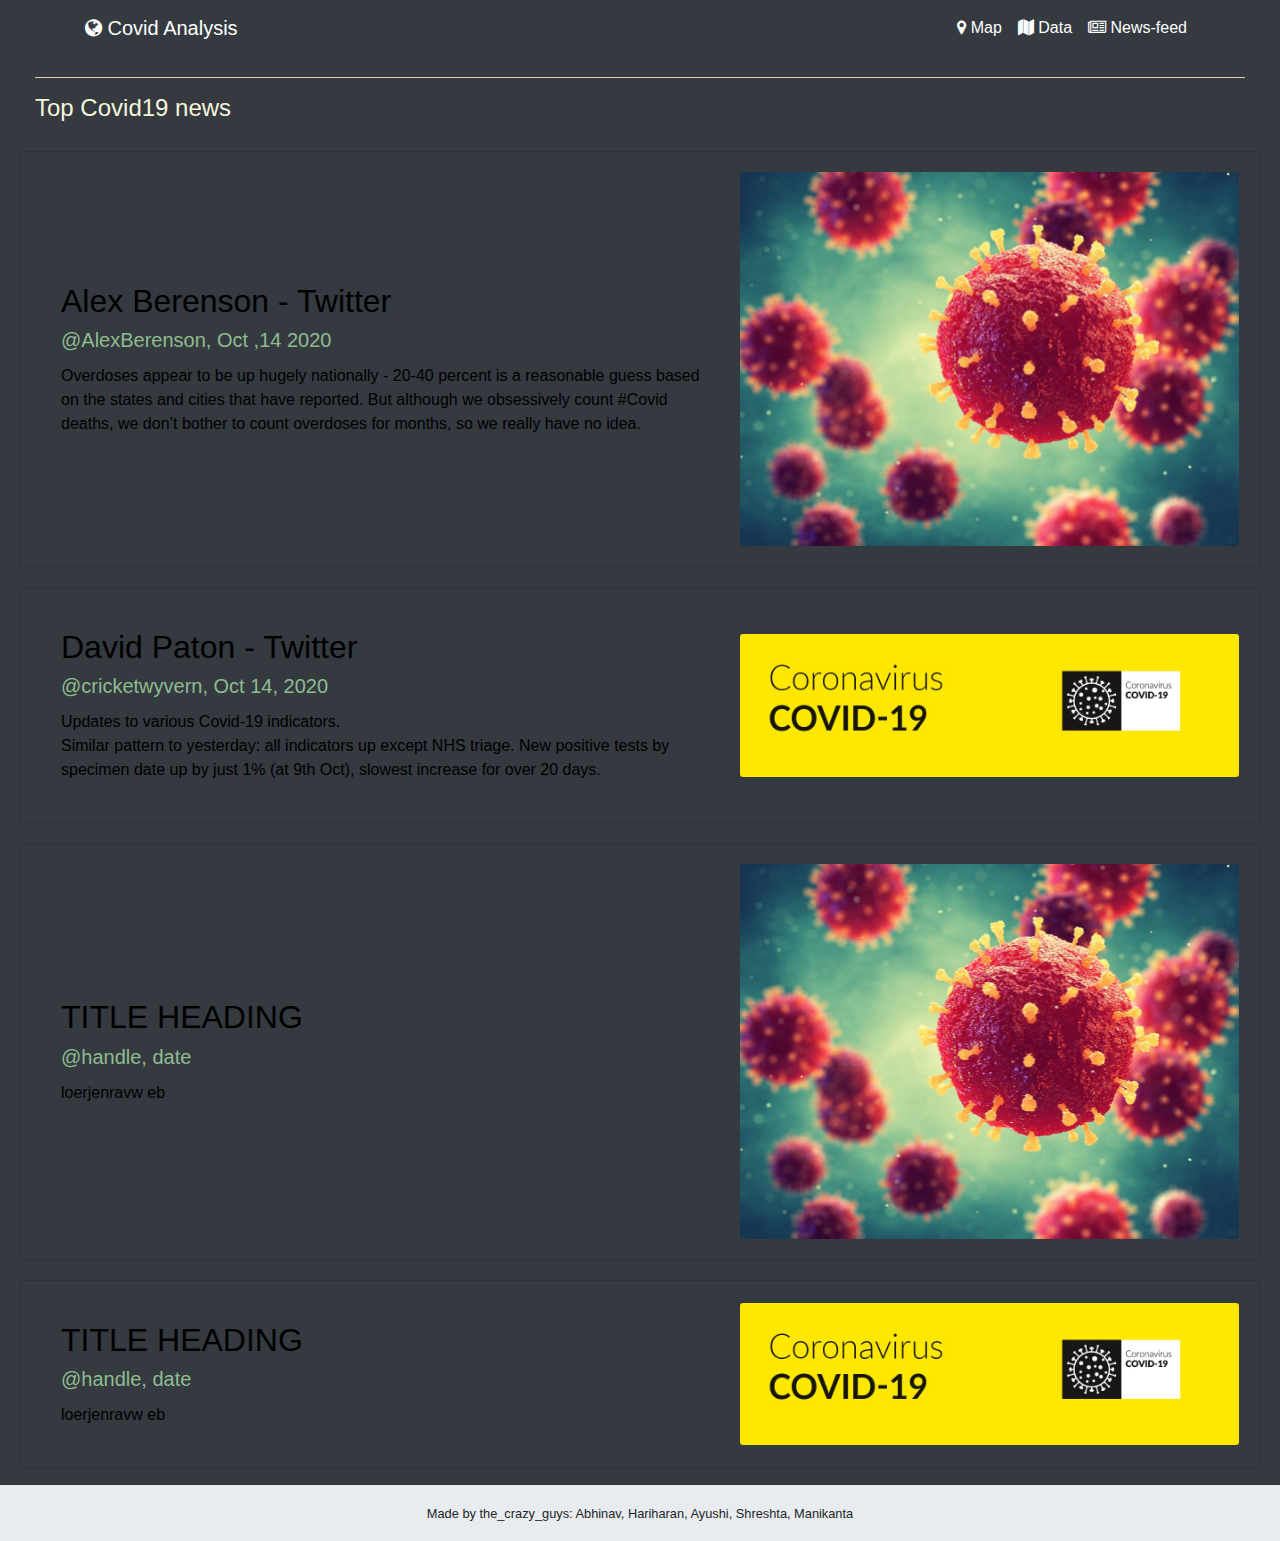
<file: page.html>
<!DOCTYPE html>
<html lang="en">
<head>
    <meta charset="UTF-8">
    <meta name="viewport" content="width=device-width, initial-scale=1.0">
        <link rel="shortcut icon" type="image/icon" href="assets/img/logo.ico"/>
    <title>Corona Virus Analysis</title>
       <script src="https://ajax.googleapis.com/ajax/libs/jquery/3.5.1/jquery.min.js"></script>

    <link rel="stylesheet" href="assets/style.css">
        <link rel="stylesheet" href="https://maxcdn.bootstrapcdn.com/bootstrap/4.0.0/css/bootstrap.min.css" integrity="sha384-Gn5384xqQ1aoWXA+058RXPxPg6fy4IWvTNh0E263XmFcJlSAwiGgFAW/dAiS6JXm" crossorigin="anonymous">

    <link rel="stylesheet" href="https://cdnjs.cloudflare.com/ajax/libs/font-awesome/4.7.0/css/font-awesome.min.css">

</head>
<body class="bg-dark" id="page-top">
  <nav class="navbar navbar-dark navbar-expand-sm bg-dark fixed-top">
        <div class="container">
        <a href="index.html" class="navbar-brand">
        <i class="fa fa-globe" aria-hidden="true"></i> Covid Analysis </a>

        <button class="navbar-toggler" type="button" data-toggle="collapse" data-target="#navbarCollapse">
            <span class="navbar-toggler-icon"></span>
        </button>


        <div id="navbarCollapse" class="collapse navbar-collapse">
        <ul class="navbar-nav ml-auto">
            <li class="nav-item">
                <a href="index.html" class="nav-link active">
                    <i class="fa fa-map-marker"></i> Map </a>
            </li>
            <li class="nav-item">
                <a href="dashboard.html" class="nav-link active">
                    <i class="fa fa-map"></i> Data </a>
            </li>
            <li class="nav-item">
                <a href="page.html" class="nav-link active">
                  <i class="fa fa-newspaper-o"></i> News-feed </a>
            </li>
        </ul>
        </div>
    </div>
    </nav>
    <div class="content-wrapper" id=news-feed>
    <div class="col-12" >
      <div class="space-25"></div>
      <hr style="background-color: bisque">
        <h4 style="color:beige">Top Covid19 news</h4>
      </div>
      
      <div class="row">
        <div class="col-12">
          <div class="card">
            <div class="row no-gutters align-items-center">
              <div class="col-sm-7">
                <div class="card-body">
                  <h2 >Alex Berenson - Twitter</h2>
                  <h5 class="card-title" style="color: darkseagreen">@AlexBerenson, Oct ,14 2020</h5>
                  <p class="card-text" >Overdoses appear to be up hugely nationally - 20-40 percent is a reasonable guess based on the states and cities that have reported. But although we obsessively count #Covid deaths, we don’t bother to count overdoses for months, so we really have no idea.
                  </p>
                </div>
              </div>
            <div class="col-sm-5">
              <img class="card-img" src="assets/img/COVID19-Image-1.jpg" >
            </div>
          </div>
          </div>        
          <div class="card">
            <div class="row no-gutters align-items-center">
              <div class="col-sm-7">
                <div class="card-body">
                  <h2 >David Paton - Twitter</h2>
                  <h5 class="card-title" style="color: darkseagreen">@cricketwyvern, Oct 14, 2020</h5>
                  <p class="card-text" >Updates to various Covid-19 indicators.<br>
                Similar pattern to yesterday: all indicators up except NHS triage. 
                New positive tests by specimen date up by just 1% (at 9th Oct), slowest increase for over 20 days.
                  </p>
                </div>
              </div>
            <div class="col-sm-5">
              <img class="card-img" src="assets/img/COVID19-Image-2.jpg" >
            </div>
          </div>
            
          </div>
          <div class="card">
            <div class="row no-gutters align-items-center">
              <div class="col-sm-7">
                <div class="card-body">
                  <h2 >TITLE HEADING</h2>
                  <h5 class="card-title" style="color: darkseagreen">@handle, date</h5>
                  <p class="card-text" >loerjenravw eb
                  </p>
                </div>
              </div>
            <div class="col-sm-5">
              <img class="card-img" src="assets/img/COVID19-Image-1.jpg" >
            </div>
          </div>
            
          </div>
          <div class="card">
            <div class="row no-gutters align-items-center">
              <div class="col-sm-7">
                <div class="card-body">
                  <h2 >TITLE HEADING</h2>
                  <h5 class="card-title" style="color: darkseagreen">@handle, date</h5>
                  <p class="card-text" >loerjenravw eb
                  </p>
                </div>
              </div>
            <div class="col-sm-5">
              <img class="card-img" src="assets/img/COVID19-Image-2.jpg" >
            </div>
          </div>
            
          </div>  
          <div class="space-20"></div>
          <hr>
        </div>
        </div>
      
      <!--footer-->
      <div class="container">
        
        <footer class="sticky-footer">
          <div class="col-12 text-center">
            <small>Made by the_crazy_guys: Abhinav, Hariharan, Ayushi, Shreshta, Manikanta</small>
          </div>
        
      </footer>
      </div>
      <!-- Scroll to Top Button-->
      <a class="scroll-to-top rounded" href="#page-top">
        <i class="fas fa-chevron-up"></i>
      </a>
    </div>
    <script type="text/javascript" src="assets/main.js"></script>

</body>
</html>
</file>
<file: assets/style.css>
html {
  position: relative;
  min-height: 100%;
}

body {
    font-family: Arial;
    padding: 20px;
    background: #f1f1f1;
    overflow-x: hidden;
  }
 
#heading .h1 {
  position: absolute;
  font-family: 'Oswald';
  font-weight: 20vw;
  width: 100vw;
  text-align: center;
  z-index: 0;
  text-transform: uppercase;
  color: lightcoral;
  font-size: 10vmin;
  margin: 0;

  }
  /* Header/Blog Title 
  .header {
    padding: 1px;
    font-size: 50px;
    text-align: center;
    background: #063019;
    text-emphasis-color: black;
    color: white;
  }
  
 Create two unequal columns that floats next to each other */
  /* Left column 
  .leftcolumn {
    float: left;
    width: 100%;
  }
  
  /* Right column 
  .rightcolumn {
    float: left;
    width: 25%;
    padding-left: 20px;

  }
  
  /* Fake image 
  .fakeimg {
    background-color: aquamarine;
    width: 90%;
    padding: 5px;
    align-items: center;
  }*/
  
  /* Add a card effect for articles */
  #news-feed .card {
    background-color: #343A40;
    color: black;
    padding: 20px;
    margin-top: 20px;
    align-items: center;

  }
  
  
  /* Responsive layout - when the screen is less than 800px wide, make the two columns stack on top of each other instead of next to each other 
  @media screen and (max-width: 800px) {
    .leftcolumn, .rightcolumn {
      width: 100%;
      padding: 0;
    }
  }

  /*common*/

  .space-10{
    height: 10px;
  }

  .space-25{
    height: 25px;
  }
  
   .space-20{
    height: 20px;
  }
  
  /*dashboard*/

  body.sticky-footer {
  margin-bottom: 56px;
}

body.sticky-footer .content-wrapper {
  min-height: calc(100vh - 56px - 56px);
}

.content-wrapper {
  min-height: calc(100vh - 56px);
  padding-top: 1rem;
}

.scroll-to-top {
  position: fixed;
  right: 15px;
  bottom: 3px;
  display: none;
  width: 50px;
  height: 50px;
  text-align: center;
  color: white;
  background: rgba(52, 58, 64, 0.5);
  line-height: 45px;
}

.scroll-to-top:focus, .scroll-to-top:hover {
  color: white;
}

.scroll-to-top:hover {
  background: #343a40;
}

.scroll-to-top i {
  font-weight: 800;
}

.smaller {
  font-size: 0.7rem;
}

.z-0 {
  z-index: 0;
}

.z-1 {
  z-index: 1;
}

.card-body-icon {
  position: absolute;
  z-index: 0;
  top: -25px;
  right: -25px;
  font-size: 5rem;
  -webkit-transform: rotate(15deg);
  -ms-transform: rotate(15deg);
  transform: rotate(15deg);
}

@media (min-width: 576px) {
  .card-columns {
    column-count: 1;
  }
}

@media (min-width: 768px) {
  .card-columns {
    column-count: 2;
  }
}

@media (min-width: 1200px) {
  .card-columns {
    column-count: 2;
  }
}

/*footer*/

footer.sticky-footer {
  position: absolute;
  right: 0;
  bottom: 0;
  width: 100%;
  height: 56px;
  background-color: #e9ecef;
  line-height: 55px;
}
/*---Landing page----*/

body {
  margin: 0;
  overflow-x: hidden;
}

.background {
  width: 100vw;
  height: 100vh;
  background: #00000;
}

$particleSize: 20vmin;
$animationDuration: 6s;
$amount: 20;
.background span {
  width: $particleSize;
  height: $particleSize;
  border-radius: $particleSize;
  backface-visibility: hidden;
  position: absolute;
  animation-name: move;
  animation-duration: $animationDuration;
  animation-timing-function: linear;
  animation-iteration-count: infinite;
  $colors: (
    #583C87,
    #E45A84,
    #FFACAC
  );
  @for $i from 1 through $amount {
    &:nth-child(#{$i}) {
      color: nth($colors, random(length($colors)));
      top: random(100) * 1%;
      left: random(100) * 1%;
      animation-duration: (random($animationDuration * 10) / 10) * 1s + 10s;
      animation-delay: random(($animationDuration + 10s) * 10) / 10 * -1s;
      transform-origin: (random(50) - 25) * 1vw (random(50) - 25) * 1vh;
      $blurRadius: (random() + 0.5) * $particleSize * 0.5;
      $x: if(random() > 0.5, -1, 1);
      box-shadow: ($particleSize * 2 * $x) 0 $blurRadius currentColor;
    }
  }
}

@keyframes move {
  100% {
    transform: translate3d(0, 0, 1px) rotate(360deg);
  }
}
</file>
